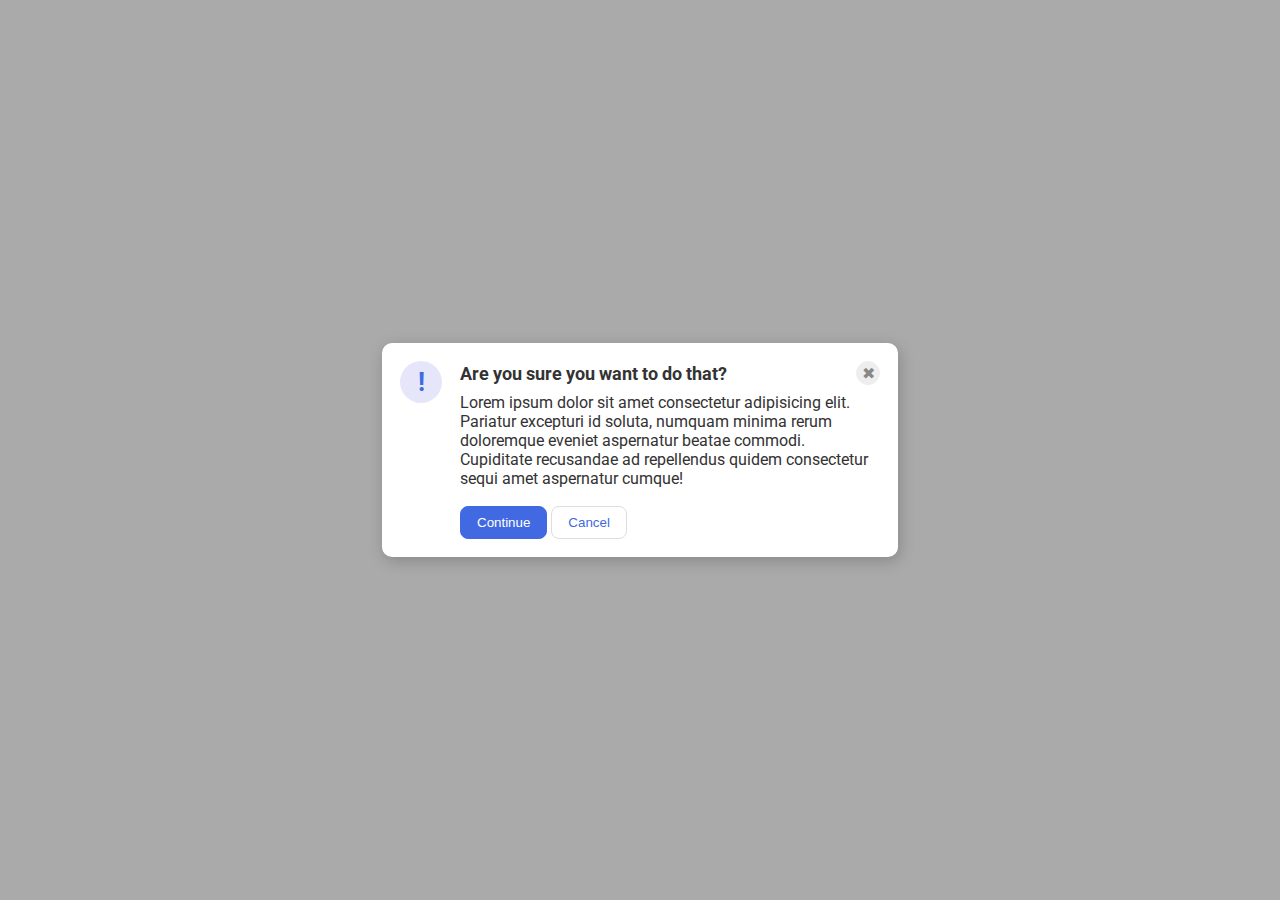
<file: flex/05-flex-modal/index.html>
<!DOCTYPE html>
<html lang="en">
  <head>
    <meta charset="UTF-8" />
    <meta http-equiv="X-UA-Compatible" content="IE=edge" />
    <meta name="viewport" content="width=device-width, initial-scale=1.0" />
    <link rel="stylesheet" href="style.css" />
    <title>Modal</title>
  </head>
  <body>
    <div class="modal">
      <div class="icon">!</div>
      <div class="container">
        <div class="header">
          Are you sure you want to do that?
          <button class="close-button">✖</button>
        </div>

        <div class="text">
          Lorem ipsum dolor sit amet consectetur adipisicing elit. Pariatur
          excepturi id soluta, numquam minima rerum doloremque eveniet
          aspernatur beatae commodi. Cupiditate recusandae ad repellendus quidem
          consectetur sequi amet aspernatur cumque!
        </div>
        <button class="continue">Continue</button>
        <button class="cancel">Cancel</button>
      </div>
    </div>
  </body>
</html>
</file>
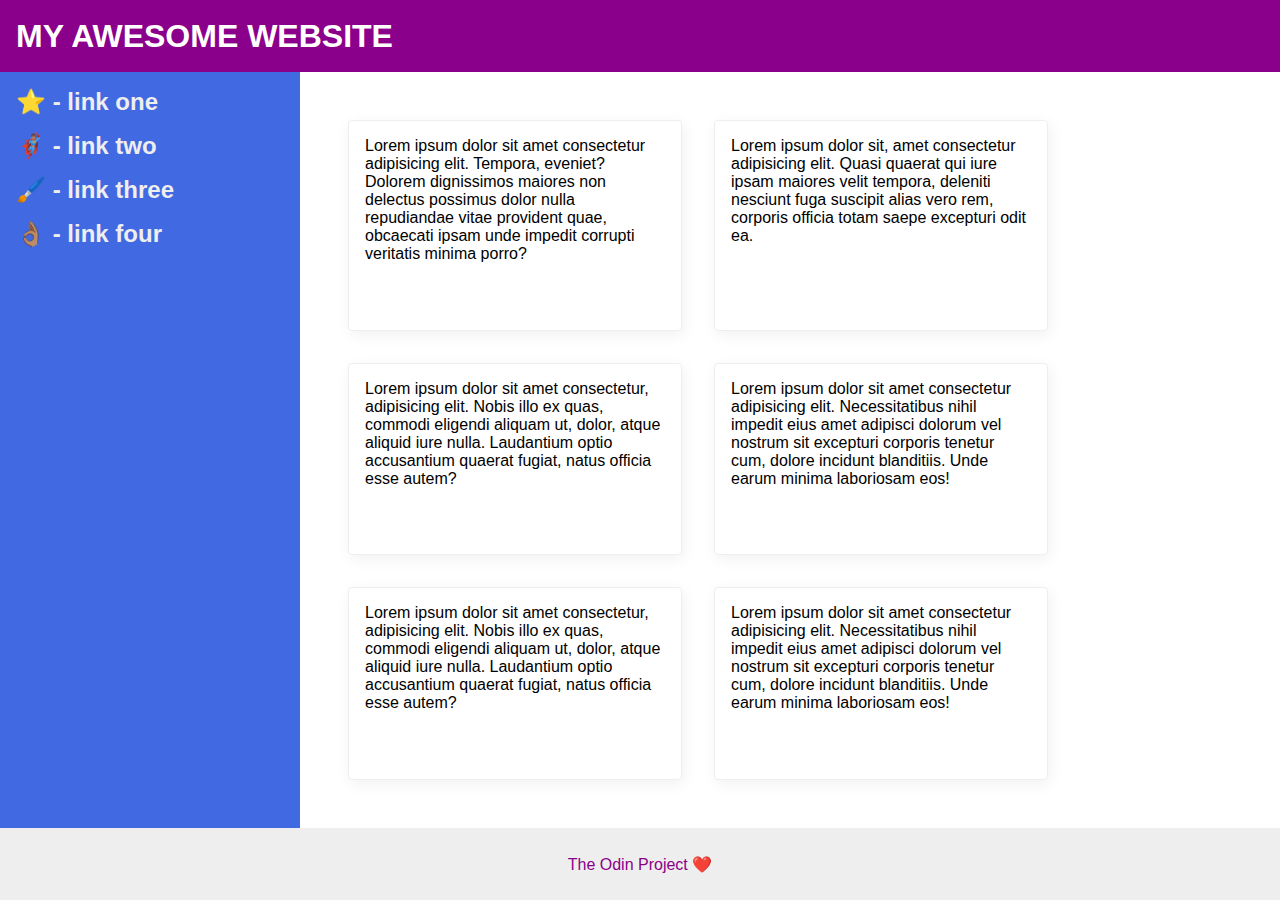
<file: flex/07-flex-layout-2/index.html>
<!DOCTYPE html>
<html lang="en">
  <head>
    <meta charset="UTF-8" />
    <meta http-equiv="X-UA-Compatible" content="IE=edge" />
    <meta name="viewport" content="width=device-width, initial-scale=1.0" />
    <title>The Holy Grail</title>
    <link rel="stylesheet" href="style.css" />
  </head>
  <body>
    <div class="header">MY AWESOME WEBSITE</div>
    <div class="container-main">
      <div class="sidebar">
        <ul>
          <li><a href="#">⭐ - link one</a></li>
          <li><a href="#">🦸🏽‍♂️ - link two</a></li>
          <li><a href="#">🖌️ - link three</a></li>
          <li><a href="#">👌🏽 - link four</a></li>
        </ul>
      </div>
      <div class="container-card">
        <div class="card">
          Lorem ipsum dolor sit amet consectetur adipisicing elit. Tempora,
          eveniet? Dolorem dignissimos maiores non delectus possimus dolor nulla
          repudiandae vitae provident quae, obcaecati ipsam unde impedit
          corrupti veritatis minima porro?
        </div>
        <div class="card">
          Lorem ipsum dolor sit, amet consectetur adipisicing elit. Quasi
          quaerat qui iure ipsam maiores velit tempora, deleniti nesciunt fuga
          suscipit alias vero rem, corporis officia totam saepe excepturi odit
          ea.
        </div>
        <div class="card">
          Lorem ipsum dolor sit amet consectetur, adipisicing elit. Nobis illo
          ex quas, commodi eligendi aliquam ut, dolor, atque aliquid iure nulla.
          Laudantium optio accusantium quaerat fugiat, natus officia esse autem?
        </div>
        <div class="card">
          Lorem ipsum dolor sit amet consectetur adipisicing elit.
          Necessitatibus nihil impedit eius amet adipisci dolorum vel nostrum
          sit excepturi corporis tenetur cum, dolore incidunt blanditiis. Unde
          earum minima laboriosam eos!
        </div>
        <div class="card">
          Lorem ipsum dolor sit amet consectetur, adipisicing elit. Nobis illo
          ex quas, commodi eligendi aliquam ut, dolor, atque aliquid iure nulla.
          Laudantium optio accusantium quaerat fugiat, natus officia esse autem?
        </div>
        <div class="card">
          Lorem ipsum dolor sit amet consectetur adipisicing elit.
          Necessitatibus nihil impedit eius amet adipisci dolorum vel nostrum
          sit excepturi corporis tenetur cum, dolore incidunt blanditiis. Unde
          earum minima laboriosam eos!
        </div>
      </div>
    </div>

    <div class="footer">The Odin Project ❤️</div>
  </body>
</html>
</file>
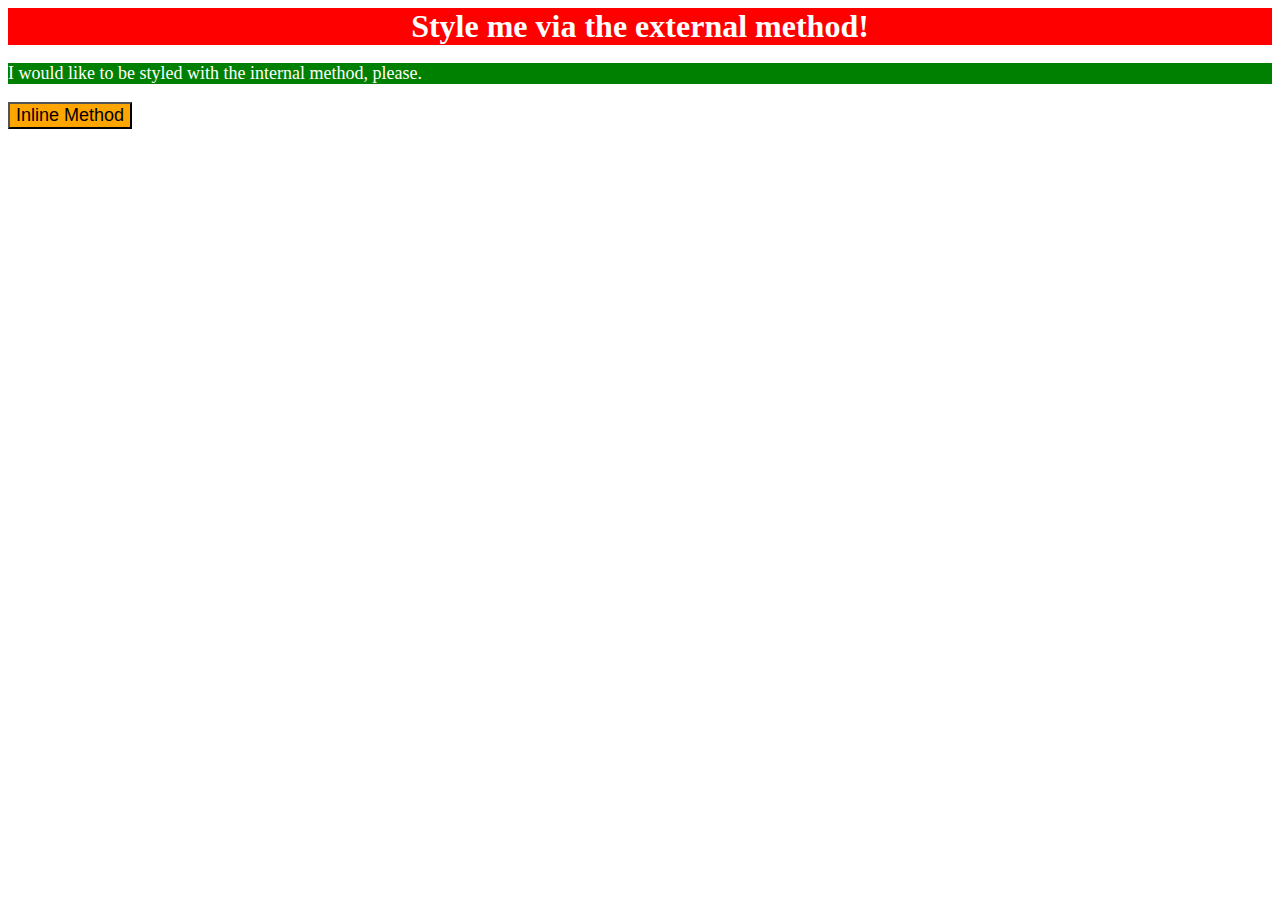
<file: foundations/01-css-methods/index.html>
<!DOCTYPE html>
<html lang="en">
  <head>
    <meta charset="UTF-8" />
    <meta http-equiv="X-UA-Compatible" content="IE=edge" />
    <meta name="viewport" content="width=device-width, initial-scale=1.0" />
    <title>Methods for Adding CSS</title>
    <link rel="stylesheet" href="style.css" />
    <style>
      p {
        color: white;
        background-color: green;
        font-size: 18px;
      }
    </style>
  </head>
  <body>
    <div>Style me via the external method!</div>
    <p>I would like to be styled with the internal method, please.</p>
    <button style="background-color: orange; font-size: 18px">
      Inline Method
    </button>
  </body>
</html>
</file>
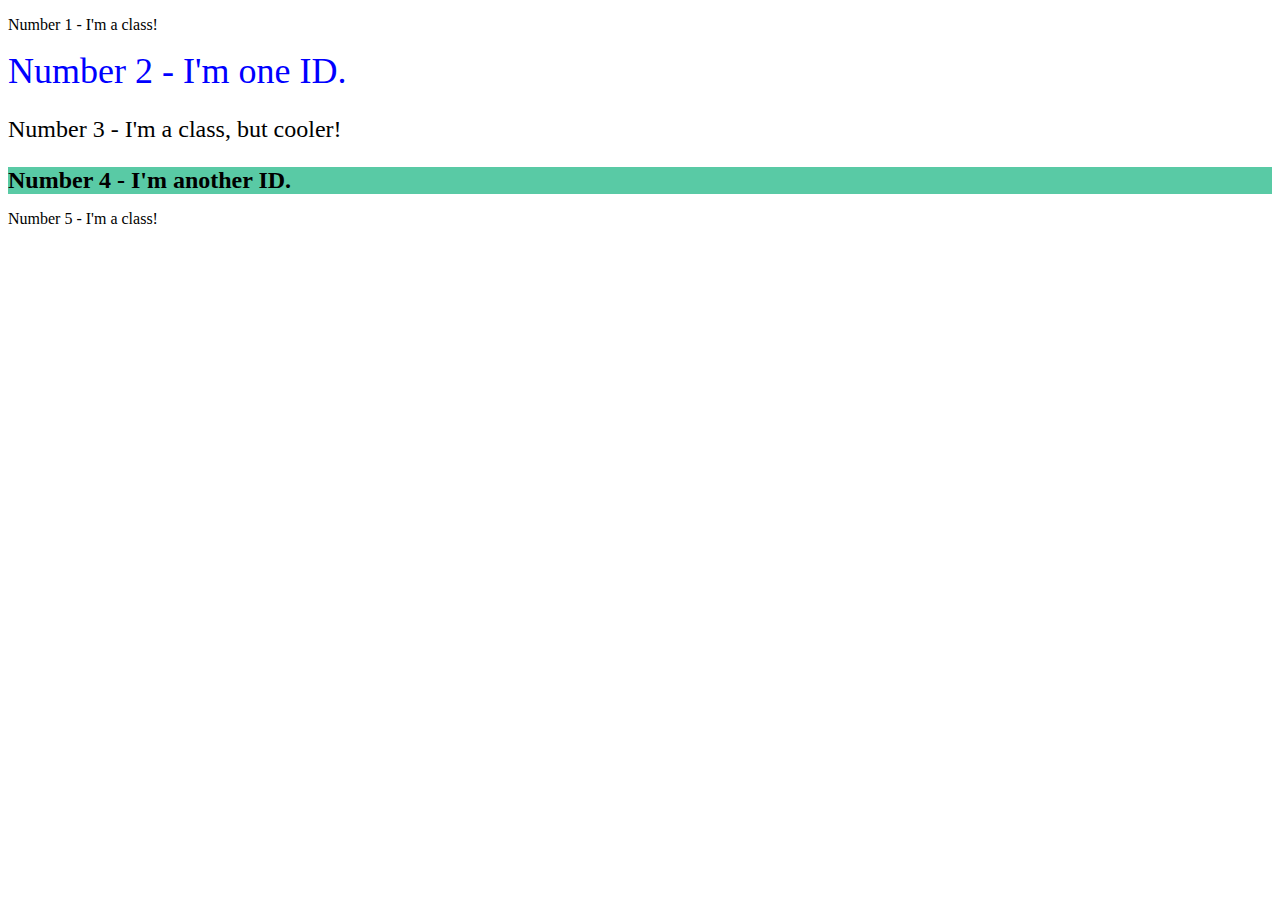
<file: foundations/02-class-id-selectors/index.html>
<!DOCTYPE html>
<html lang="en">
  <head>
    <meta charset="UTF-8" />
    <meta http-equiv="X-UA-Compatible" content="IE=edge" />
    <meta name="viewport" content="width=device-width, initial-scale=1.0" />
    <title>Class and ID Selectors</title>
    <link rel="stylesheet" href="style.css" />
  </head>
  <body>
    <p class="odd">Number 1 - I'm a class!</p>
    <div id="second">Number 2 - I'm one ID.</div>
    <p class="odd third">Number 3 - I'm a class, but cooler!</p>
    <div id="fourth">Number 4 - I'm another ID.</div>
    <p class="odd">Number 5 - I'm a class!</p>
  </body>
</html>
</file>
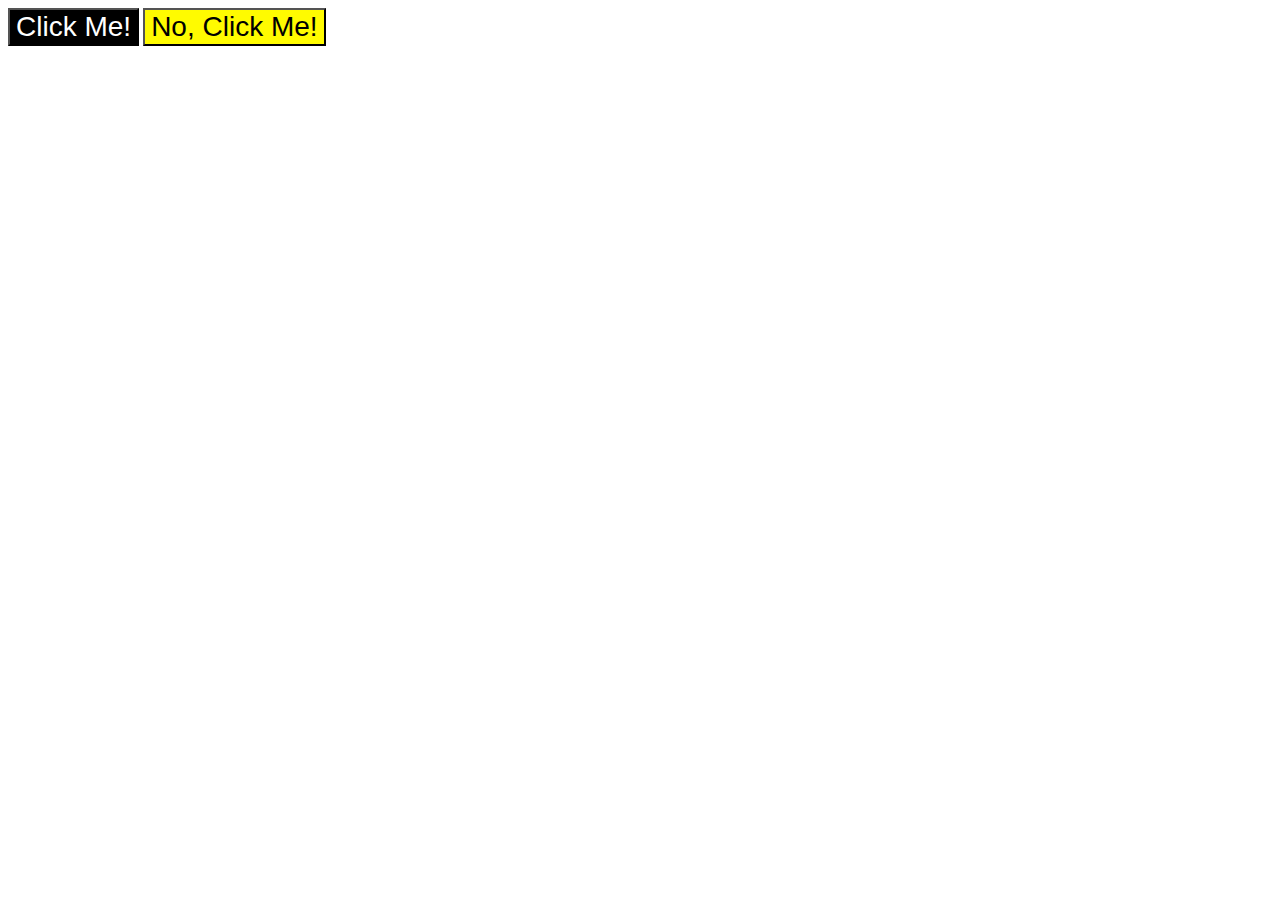
<file: foundations/03-grouping-selectors/index.html>
<!DOCTYPE html>
<html lang="en">
  <head>
    <meta charset="UTF-8" />
    <meta http-equiv="X-UA-Compatible" content="IE=edge" />
    <meta name="viewport" content="width=device-width, initial-scale=1.0" />
    <title>Grouping Selectors</title>
    <link rel="stylesheet" href="style.css" />
  </head>
  <body>
    <button class="first">Click Me!</button>
    <button class="second">No, Click Me!</button>
  </body>
</html>
</file>
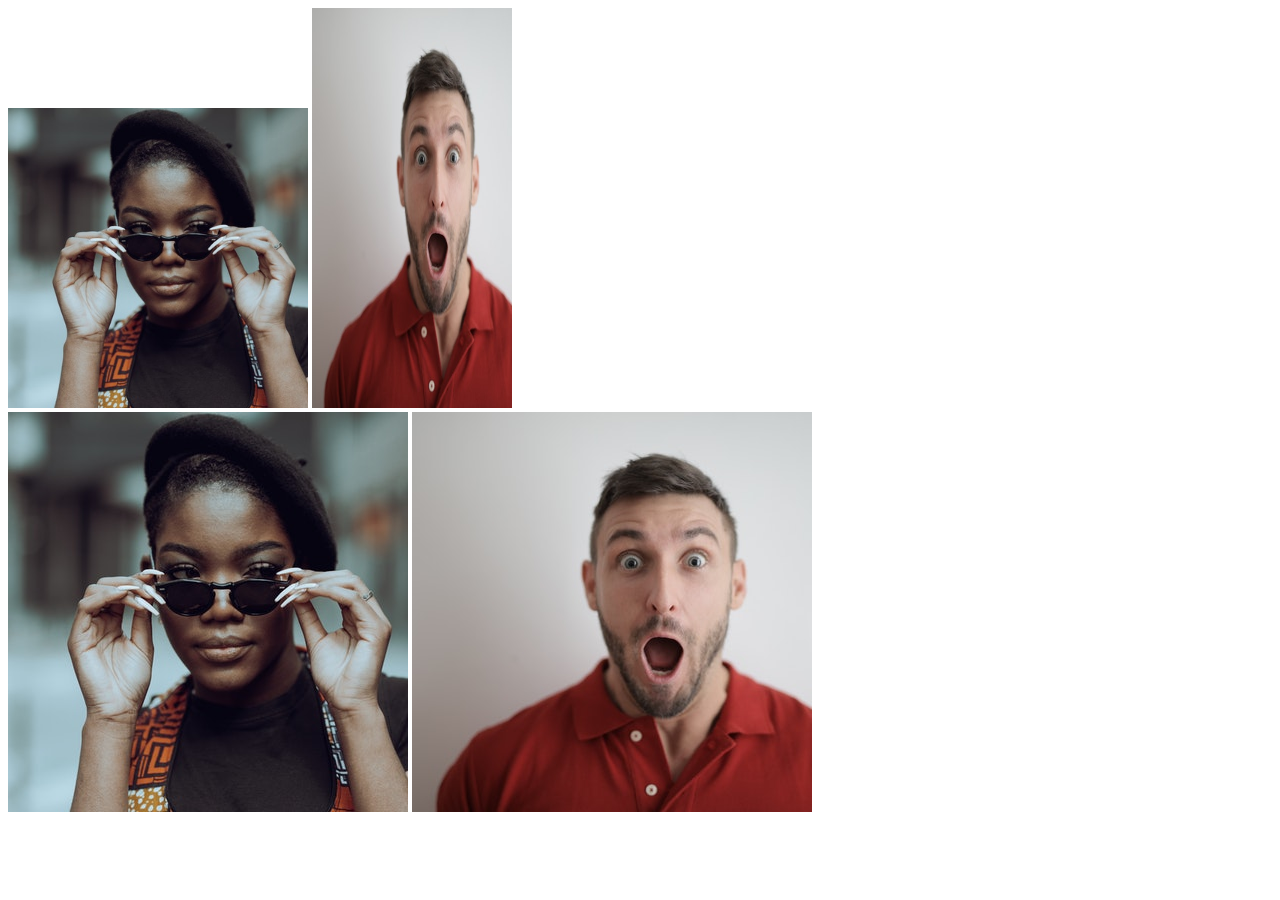
<file: foundations/04-chaining-selectors/index.html>
<!DOCTYPE html>
<html lang="en">
  <head>
    <meta charset="UTF-8" />
    <meta http-equiv="X-UA-Compatible" content="IE=edge" />
    <meta name="viewport" content="width=device-width, initial-scale=1.0" />
    <title>Chaining Selectors</title>
    <link rel="stylesheet" href="style.css" />
  </head>
  <body>
    <!-- Check image source path. Review Foundations lesson - Links and Images -->
    <!-- Use the classes BELOW this line -->
    <div>
      <img
        class="avatar proportioned"
        src="./images/pexels-katho-mutodo-8434791.jpg"
        alt="Woman with glasses"
      />
      <img
        class="avatar distorted"
        src="./images/pexels-andrea-piacquadio-3777931.jpg"
        alt="Man with surprised expression"
      />
    </div>
    <!-- Use the classes ABOVE this line -->
    <div>
      <img
        class="original proportioned"
        src="./images/pexels-katho-mutodo-8434791.jpg"
        alt="Woman with glasses"
      />
      <img
        class="original distorted"
        src="./images/pexels-andrea-piacquadio-3777931.jpg"
        alt="Man with surprised expression"
      />
    </div>
  </body>
</html>
</file>
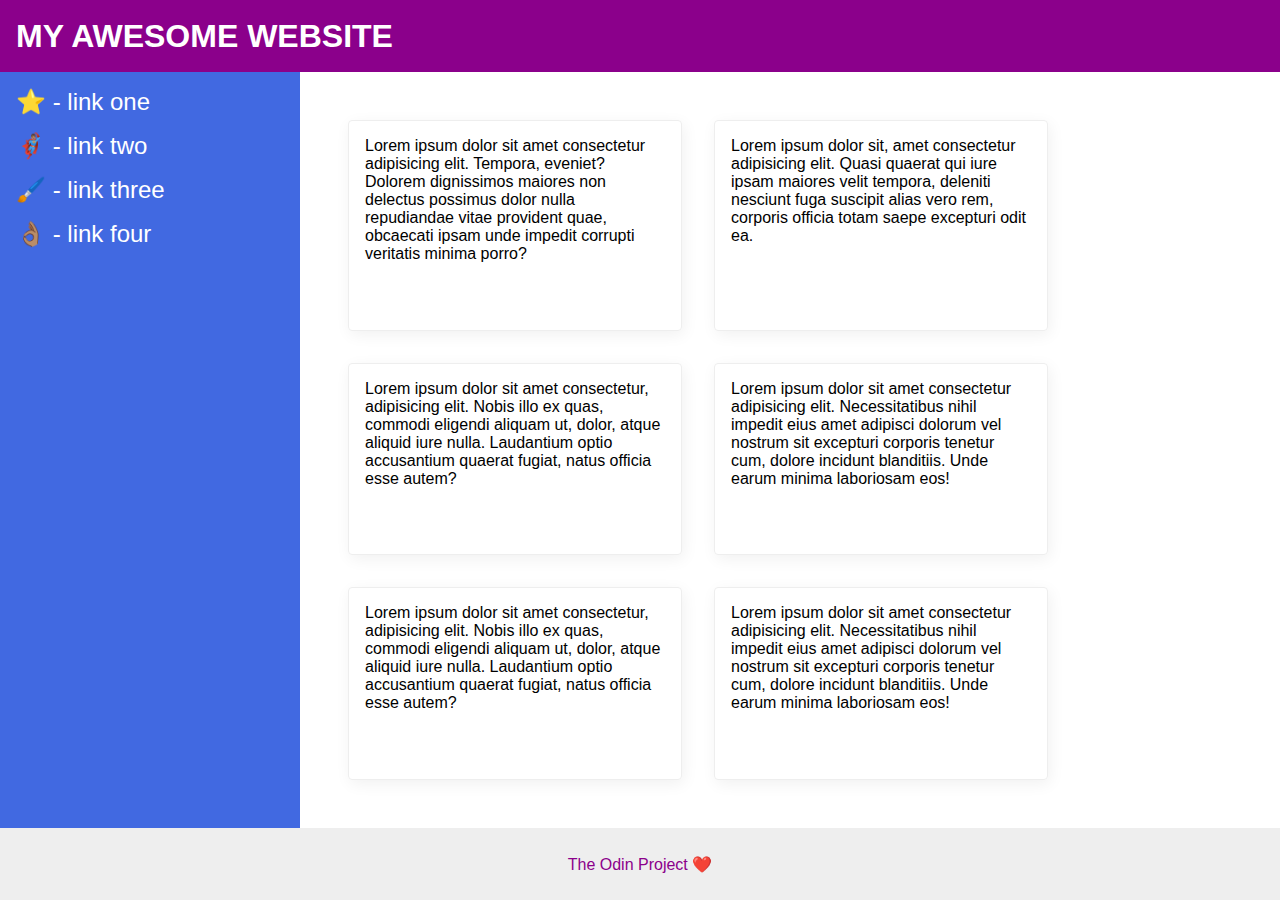
<file: flex/07-flex-layout-2/solution/solution.html>
<!DOCTYPE html>
<html lang="en">
  <head>
    <meta charset="UTF-8" />
    <meta http-equiv="X-UA-Compatible" content="IE=edge" />
    <meta name="viewport" content="width=device-width, initial-scale=1.0" />
    <title>The Holy Grail</title>
    <link rel="stylesheet" href="solution.css" />
  </head>
  <body>
    <div class="header">MY AWESOME WEBSITE</div>
    <div class="body">
      <div class="sidebar">
        <ul>
          <li><a href="#">⭐ - link one</a></li>
          <li><a href="#">🦸🏽‍♂️ - link two</a></li>
          <li><a href="#">🖌️ - link three</a></li>
          <li><a href="#">👌🏽 - link four</a></li>
        </ul>
      </div>
      <div class="container">
        <div class="card">
          Lorem ipsum dolor sit amet consectetur adipisicing elit. Tempora,
          eveniet? Dolorem dignissimos maiores non delectus possimus dolor nulla
          repudiandae vitae provident quae, obcaecati ipsam unde impedit
          corrupti veritatis minima porro?
        </div>
        <div class="card">
          Lorem ipsum dolor sit, amet consectetur adipisicing elit. Quasi
          quaerat qui iure ipsam maiores velit tempora, deleniti nesciunt fuga
          suscipit alias vero rem, corporis officia totam saepe excepturi odit
          ea.
        </div>
        <div class="card">
          Lorem ipsum dolor sit amet consectetur, adipisicing elit. Nobis illo
          ex quas, commodi eligendi aliquam ut, dolor, atque aliquid iure nulla.
          Laudantium optio accusantium quaerat fugiat, natus officia esse autem?
        </div>
        <div class="card">
          Lorem ipsum dolor sit amet consectetur adipisicing elit.
          Necessitatibus nihil impedit eius amet adipisci dolorum vel nostrum
          sit excepturi corporis tenetur cum, dolore incidunt blanditiis. Unde
          earum minima laboriosam eos!
        </div>
        <div class="card">
          Lorem ipsum dolor sit amet consectetur, adipisicing elit. Nobis illo
          ex quas, commodi eligendi aliquam ut, dolor, atque aliquid iure nulla.
          Laudantium optio accusantium quaerat fugiat, natus officia esse autem?
        </div>
        <div class="card">
          Lorem ipsum dolor sit amet consectetur adipisicing elit.
          Necessitatibus nihil impedit eius amet adipisci dolorum vel nostrum
          sit excepturi corporis tenetur cum, dolore incidunt blanditiis. Unde
          earum minima laboriosam eos!
        </div>
      </div>
    </div>
    <div class="footer">The Odin Project ❤️</div>
  </body>
</html>
</file>
<file: flex/05-flex-modal/style.css>
@import url("https://fonts.googleapis.com/css2?family=Roboto:wght@400;700&display=swap");

html,
body {
  height: 100%;
}

body {
  font-family: Roboto, sans-serif;
  margin: 0;
  background: #aaa;
  color: #333;
  /* I'll give you this one for free lol */
  display: flex;
  align-items: center;
  justify-content: center;
}

.modal {
  background: white;
  width: 480px;
  border-radius: 10px;
  box-shadow: 2px 4px 16px rgba(0, 0, 0, 0.2);
  padding: 15px;
  display: flex;
  gap: 18px;
  padding: 18px;
}

.icon {
  color: royalblue;
  font-size: 26px;
  font-weight: 700;
  background: lavender;
  width: 42px;
  height: 42px;
  border-radius: 50%;
  display: flex;
  align-items: center;
  justify-content: center;
  flex-shrink: 0;
}

.close-button {
  background: #eee;
  border-radius: 50%;
  color: #888;
  font-weight: 400;
  font-size: 16px;
  height: 24px;
  width: 24px;
  display: flex;
  align-items: center;
  justify-content: center;
  border: 1px solid #eee;
  padding: 0;
}

button {
  cursor: pointer;
  padding: 8px 16px;
  border-radius: 8px;
}

button.continue {
  background: royalblue;
  border: 1px solid royalblue;
  color: white;
}

button.cancel {
  background: white;
  border: 1px solid #ddd;
  color: royalblue;
}

.header {
  display: flex;
  align-items: center;
  justify-content: space-between;
  font-size: 18px;
  font-weight: 700;
  margin-bottom: 8px;
}

.text {
  margin-bottom: 18px;
}
</file>
<file: flex/07-flex-layout-2/style.css>
body {
  font-family: -apple-system, BlinkMacSystemFont, "Segoe UI", Roboto, Oxygen,
    Ubuntu, Cantarell, "Open Sans", "Helvetica Neue", sans-serif;
  margin: 0;
  min-height: 100vh;
  display: flex;
  flex-direction: column;
}

.header {
  height: 72px;
  background: darkmagenta;
  color: white;
  font-size: 32px;
  font-weight: 900;
  display: flex;
  align-items: center;
  padding-left: 16px;
}

.footer {
  height: 72px;
  background: #eee;
  color: darkmagenta;
  display: flex;
  align-items: center;
  justify-content: center;
}

.sidebar {
  width: 300px;
  background: royalblue;
  box-sizing: border-box;
  margin: 0;
  padding: 16px;
  display: flex;
  flex-direction: column;
  justify-content: flex-start;
  flex-shrink: 0;
}

.card {
  border: 1px solid #eee;
  box-shadow: 2px 4px 16px rgba(0, 0, 0, 0.06);
  border-radius: 4px;
  width: 300px;
  margin: 16px;
  padding: 16px;
}

ul {
  list-style: none;
  margin: 0;
  padding: 0;
}

li {
  margin-bottom: 16px;
}

a {
  text-decoration: none;
  color: #eee;
  font-size: 24px;
  font-weight: bold;
}

.container-main {
  flex: 1;
  display: flex;
}

.container-card {
  padding: 32px;
  display: flex;
  flex-wrap: wrap;
}
</file>
<file: foundations/01-css-methods/style.css>
div{
    color: white;
    background-color: red;
    text-align: center;
    font-weight: bold;
    font-size: 32px;
}
</file>
<file: foundations/02-class-id-selectors/style.css>
<<<<<<< HEAD
.odd{
    background-color: lightpink;
    font-family: Verdana, 'DejaVu Sans', sans-serif;
}
=======
.odd {
  font-family: Verdana, "DejaVu Sans", sans-serif;
  background-color: rgb(212, 130, 142);
}

#second {
  color: rgb(0, 0, 255);
  font-size: 36px;
}

.third {
  font-size: 24px;
}

#fourth {
  background-color: rgb(89, 202, 165);
  font-size: 24px;
  font-weight: bold;
}
>>>>>>> 24693592177fcc5633df4eeb4616ae694f7c2ab0
</file>
<file: foundations/03-grouping-selectors/style.css>
.first {
  color: #fff;
  background-color: #000;
}

.second {
  background-color: #fffb00;
}

.first,
.second {
  font-family: Helvetica, "Times New Roman", sans-serif;
  font-size: 28px;
}
</file>
<file: foundations/04-chaining-selectors/style.css>
/* Add CSS Styling */

.avatar.proportioned {
  width: 300px;
  height: auto;
}

.avatar.distorted {
  width: 200px;
  height: 400px;
}
</file>
<file: flex/07-flex-layout-2/solution/solution.css>
body {
  font-family: -apple-system, BlinkMacSystemFont, "Segoe UI", Roboto, Oxygen,
    Ubuntu, Cantarell, "Open Sans", "Helvetica Neue", sans-serif;
  margin: 0;
  min-height: 100vh;
}

.header {
  height: 72px;
  background: darkmagenta;
  color: white;
}

.footer {
  height: 72px;
  background: #eee;
  color: darkmagenta;
}

.sidebar {
  width: 300px;
  background: royalblue;
  box-sizing: border-box;
}

.card {
  border: 1px solid #eee;
  box-shadow: 2px 4px 16px rgba(0, 0, 0, 0.06);
  border-radius: 4px;
}

/* SOLUTION */

body {
  display: flex;
  flex-direction: column;
}

.header {
  display: flex;
  align-items: center;
  padding: 0 16px;
  font-size: 32px;
  font-weight: 900;
}

.body {
  flex: 1;
  display: flex;
}

.sidebar {
  flex-shrink: 0;
  padding: 16px;
}

ul {
  list-style-type: none;
  margin: 0;
  padding: 0;
}

li {
  margin-bottom: 16px;
}

a {
  color: white;
  text-decoration: none;
  font-size: 24px;
}

.container {
  padding: 32px;
  display: flex;
  flex-wrap: wrap;
}

.card {
  padding: 16px;
  margin: 16px;
  width: 300px;
}

.footer {
  display: flex;
  align-items: center;
  justify-content: center;
}
</file>
